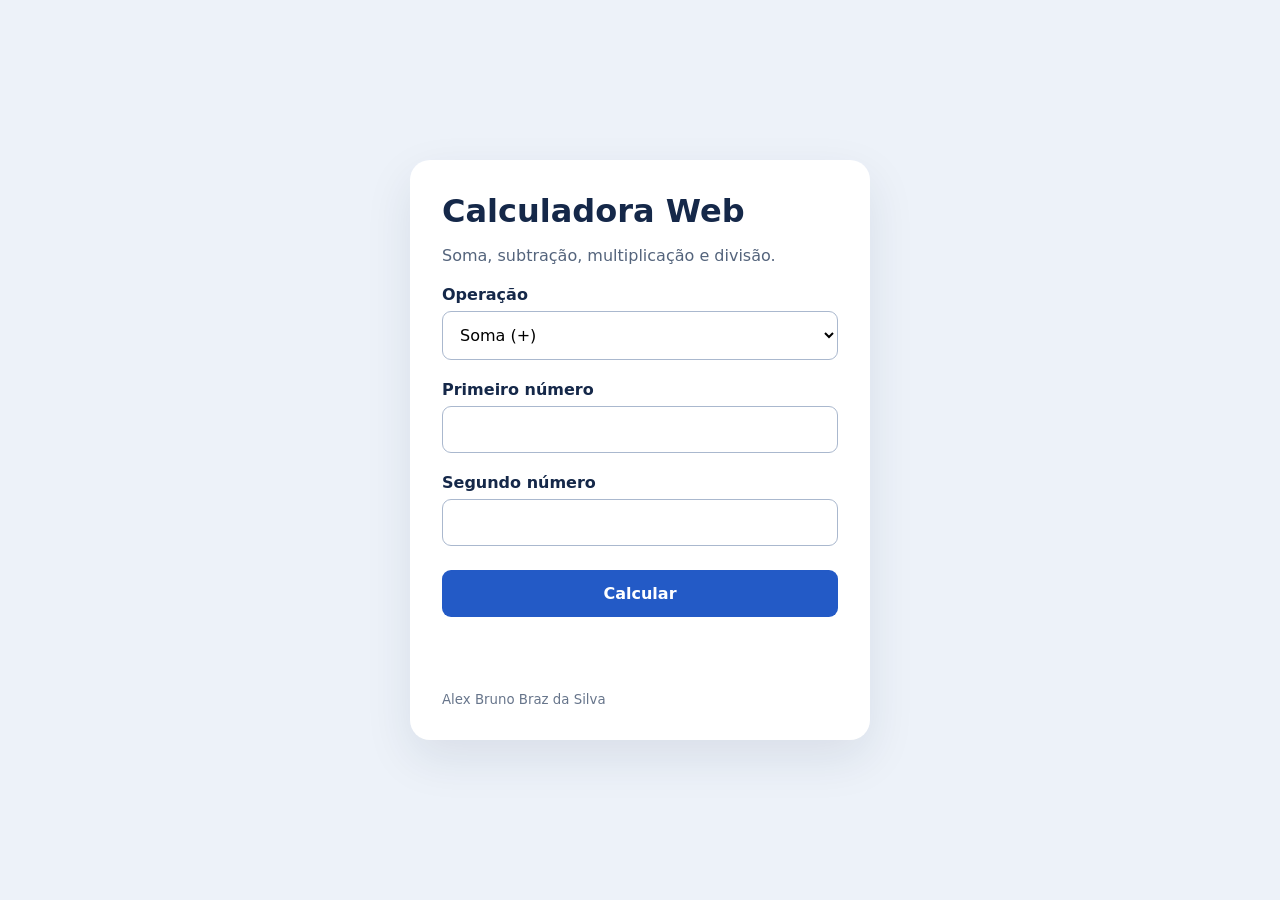
<file: docs/index.html>
<!doctype html>
<html lang="pt-BR"><head><meta charset="UTF-8"><meta name="viewport" content="width=device-width,initial-scale=1"><title>Calculadora Web | Alex Bruno</title>
<style>
*{box-sizing:border-box}body{font-family:system-ui,Arial,sans-serif;background:#edf2f9;color:#152849;margin:0;min-height:100vh;display:grid;place-items:center;padding:24px}.card{width:min(100%,460px);background:white;border-radius:20px;padding:32px;box-shadow:0 18px 48px #15284918}h1{margin:0 0 8px}p{color:#54647c}label{display:block;font-weight:600;margin:20px 0 7px}input,select{width:100%;font:inherit;border:1px solid #aab8ce;border-radius:9px;padding:13px;background:white}button{background:#235ac6;color:white;border:0;border-radius:9px;padding:14px;width:100%;font:inherit;font-weight:700;margin-top:24px;cursor:pointer}button:hover{background:#1749ad}#resultado{font-size:1.25rem;font-weight:700;color:#1749ad;min-height:32px}small{color:#67758b}
</style></head><body><main class="card"><h1>Calculadora Web</h1><p>Soma, subtração, multiplicação e divisão.</p><form id="form"><label for="operacao">Operação</label><select id="operacao"><option value="soma">Soma (+)</option><option value="subtracao">Subtração (−)</option><option value="multiplicacao">Multiplicação (×)</option><option value="divisao">Divisão (÷)</option></select><label for="numero1">Primeiro número</label><input type="number" step="any" id="numero1" required><label for="numero2">Segundo número</label><input type="number" step="any" id="numero2" required><button type="submit">Calcular</button></form><p id="resultado" role="status" aria-live="polite"></p><small>Alex Bruno Braz da Silva</small></main>
<script>
document.getElementById('form').addEventListener('submit',function(e){e.preventDefault();const a=Number(document.getElementById('numero1').value),b=Number(document.getElementById('numero2').value),op=document.getElementById('operacao').value,el=document.getElementById('resultado');if(!Number.isFinite(a)||!Number.isFinite(b)){el.textContent='Informe números válidos.';return}if(op==='divisao'&&b===0){el.textContent='Não é possível dividir por zero.';return}const v=op==='soma'?a+b:op==='subtracao'?a-b:op==='multiplicacao'?a*b:a/b;el.textContent=Number.isFinite(v)?'Resultado: '+new Intl.NumberFormat('pt-BR',{maximumFractionDigits:12}).format(v):'Resultado fora do intervalo permitido.'});
</script></body></html>
</file>
